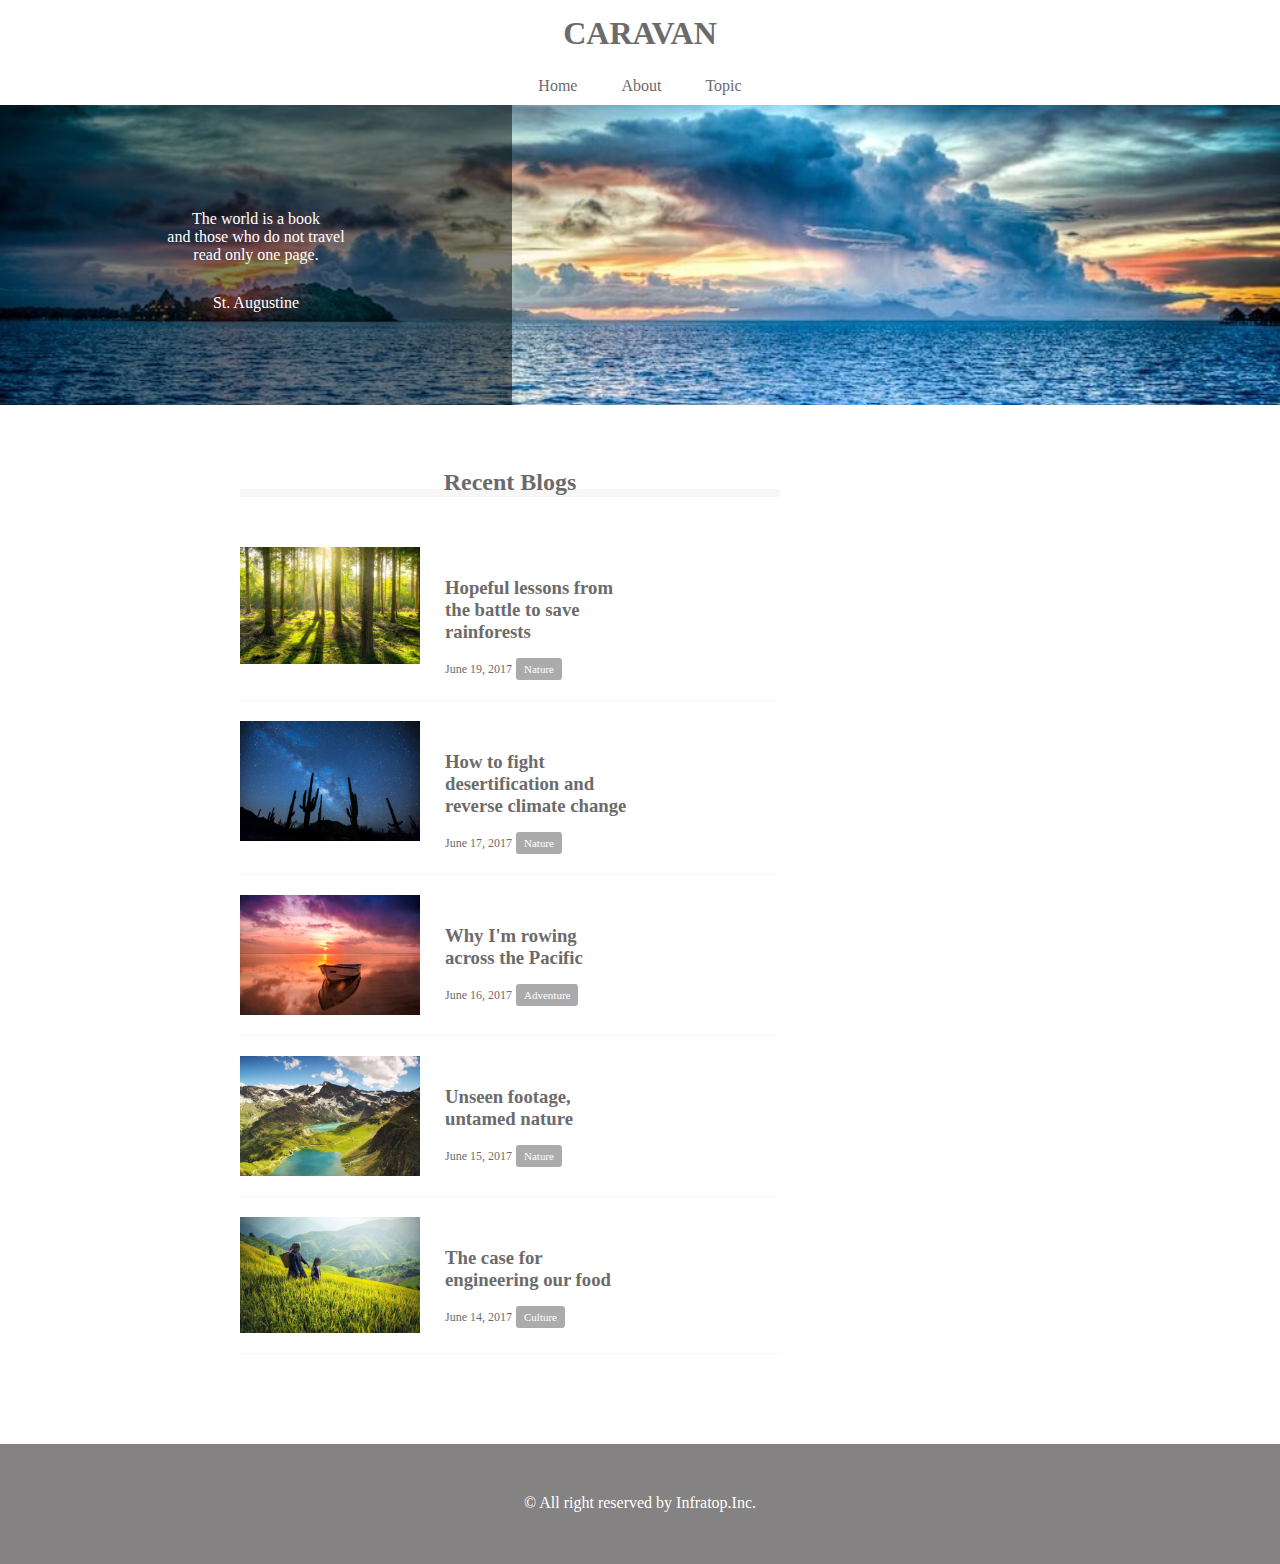
<file: caravan/index.html>
<!DOCTYPE>
<html>
<head>
    <meta charset="UTF-8">
    <!-- CSSファイルの読み込み -->
    <link rel="stylesheet" href="style.css">
    <title> CARAVAN </title>
</head>
<body>
	<!-- header -->
    <header>
        <h1 class="headline">
        	<a href="index.html"> CARAVAN</a>
        </h1>
    </header>
    <nav>
    	<ul class="nav-list">
    		<li class="nav-list-item">
    		    <a href="index.html">Home</a>
    		</li>
    		<li class="nav-list-item">About</li>
    		<li class="nav-list-item">Topic</li>
    	</ul>
    </nav>
	<!-- main-visual用のdiv -->
	<div class="main-visual">
	   <div class="main-visual-content">
           <!-- pタグ(と文字)を追加 -->
           <p class="main-visual-text"> 
               The world is a book<br>
               and those who do not travel<br>
               read only one page.
           </p>
           <p class="main-visual-name">
            St. Augustine
           </p>
       </div>
    </div>
	<!-- main用のdiv -->
	<main class="main clearfix">
      <section class="blog">
          <h2 class="blog-headline"> Recent Blogs </h2>
        <div class="blog-box">
          <div class="blog-item clearfix">
              <img class="blog-image" src="img2/forest.jpg">
              <section class="blog-text">
                <h3 class=blog-text-headline>
                  <a href="single.html">
                    Hopeful lessons from<br>
                    the battle to save<br>
                    rainforests
                  </a>
                </h3>
                <p class="blog-date"> June 19, 2017</p>
                <span class="category"> Nature</span>
              </section>
          </div>
          <div class="blog-item clearfix">
              <img class="blog-image" src="img2/desert.jpg">
              <section class="blog-text">
                <h3 class=blog-text-headline>
                  <a href="single.html">
                    How to fight<br>
                    desertification and<br>
                    reverse climate change
                  </a>
                </h3>
                <p class="blog-date"> June 17, 2017</p>
                <span class="category"> Nature</span>
              </section>
          </div>
          <div class="blog-item clearfix">
              <img class="blog-image" src="img2/sunset.jpg">
              <section class="blog-text">
                <h3 class=blog-text-headline>
                  <a href="single.html">
                    Why I'm rowing<br>
                    across the Pacific
                  </a>
                </h3>
                <p class="blog-date"> June 16, 2017</p>
                <span class="category"> Adventure</span>
              </section>
          </div>
          <div class="blog-item clearfix">
              <img class="blog-image" src="img2/italy.jpg">
              <section class="blog-text">
                <h3 class=blog-text-headline>
                  <a href="single.html">
                    Unseen footage,<br>
                    untamed nature
                  </a>
                </h3>
                <p class="blog-date"> June 15, 2017</p>
                <span class="category"> Nature</span>
              </section>
          </div>
          <div class="blog-item clearfix">
              <img class="blog-image" src="img2/asia.jpg">
              <section class="blog-text">
                <h3 class=blog-text-headline>
                  <a href="single.html">
                    The case for<br>
                    engineering our food
                  </a>
                </h3>
                <p class="blog-date"> June 14, 2017</p>
                <span class="category"> Culture</span>
              </section>
          </div>
        </div>
      </section>
      <div class="sidebar"></div>
  </main>
	<!-- footer用のdiv -->
	<footer>
		<p class="footer-text"> ©︎ All right reserved by Infratop.Inc.</p>
	</footer>
</body>
</html>
</file>
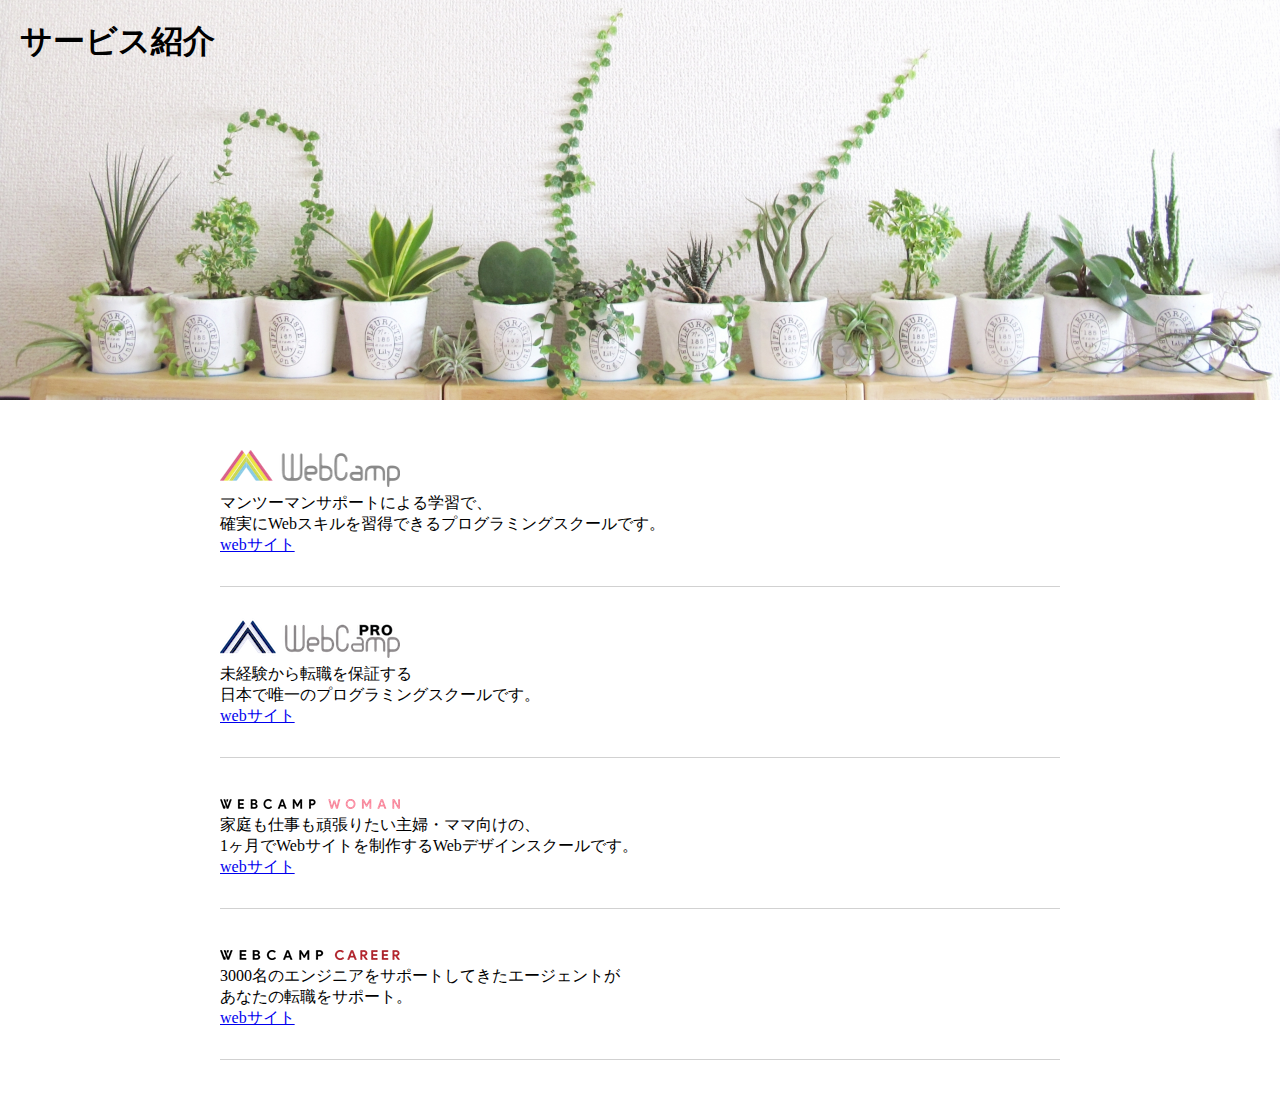
<file: chapter6_answer/index.html>
<!DOCTYPE html>
<html lang="ja">
<head>
  <meta charset="utf8">
  <title>6章演習</title>
  <link rel="stylesheet" href="style.css">
</head>
<body>
  <section class="main-visual">
    <h1 class="headline">サービス紹介</h1>
  </section>
  <main>
    <section class="service1">
      <h2><img src="img/wc-logo.png" alt="ロゴ"></h2>
      <p>マンツーマンサポートによる学習で、<br>確実にWebスキルを習得できるプログラミングスクールです。</p>
      <a href="https://web-camp.io/">webサイト</a>
    </section>
    
    <section class="service2">
      <h2><img src="img/wcp-logo.png" alt="ロゴ"></h2>
      <p>未経験から転職を保証する<br>日本で唯一のプログラミングスクールです。</p>
      <a href="http://web-camp.io/pro/">webサイト</a>
    </section>

    <section class="service3">
      <h2><img src="img/wcw-logo.png" alt="ロゴ"></h2>
      <p>家庭も仕事も頑張りたい主婦・ママ向けの、<br>1ヶ月でWebサイトを制作するWebデザインスクールです。</p>
      <a href="http://web-camp.io/woman/">webサイト</a>
    </section>

    <section class="service4">
      <h2><img src="img/wcc-logo.png" alt="ロゴ"></h2>
      <p>3000名のエンジニアをサポートしてきたエージェントが<br>あなたの転職をサポート。</p>
      <a href="http://web-camp.io/career/">webサイト</a>
    </section>
  </main>
</body>
</html>
</file>
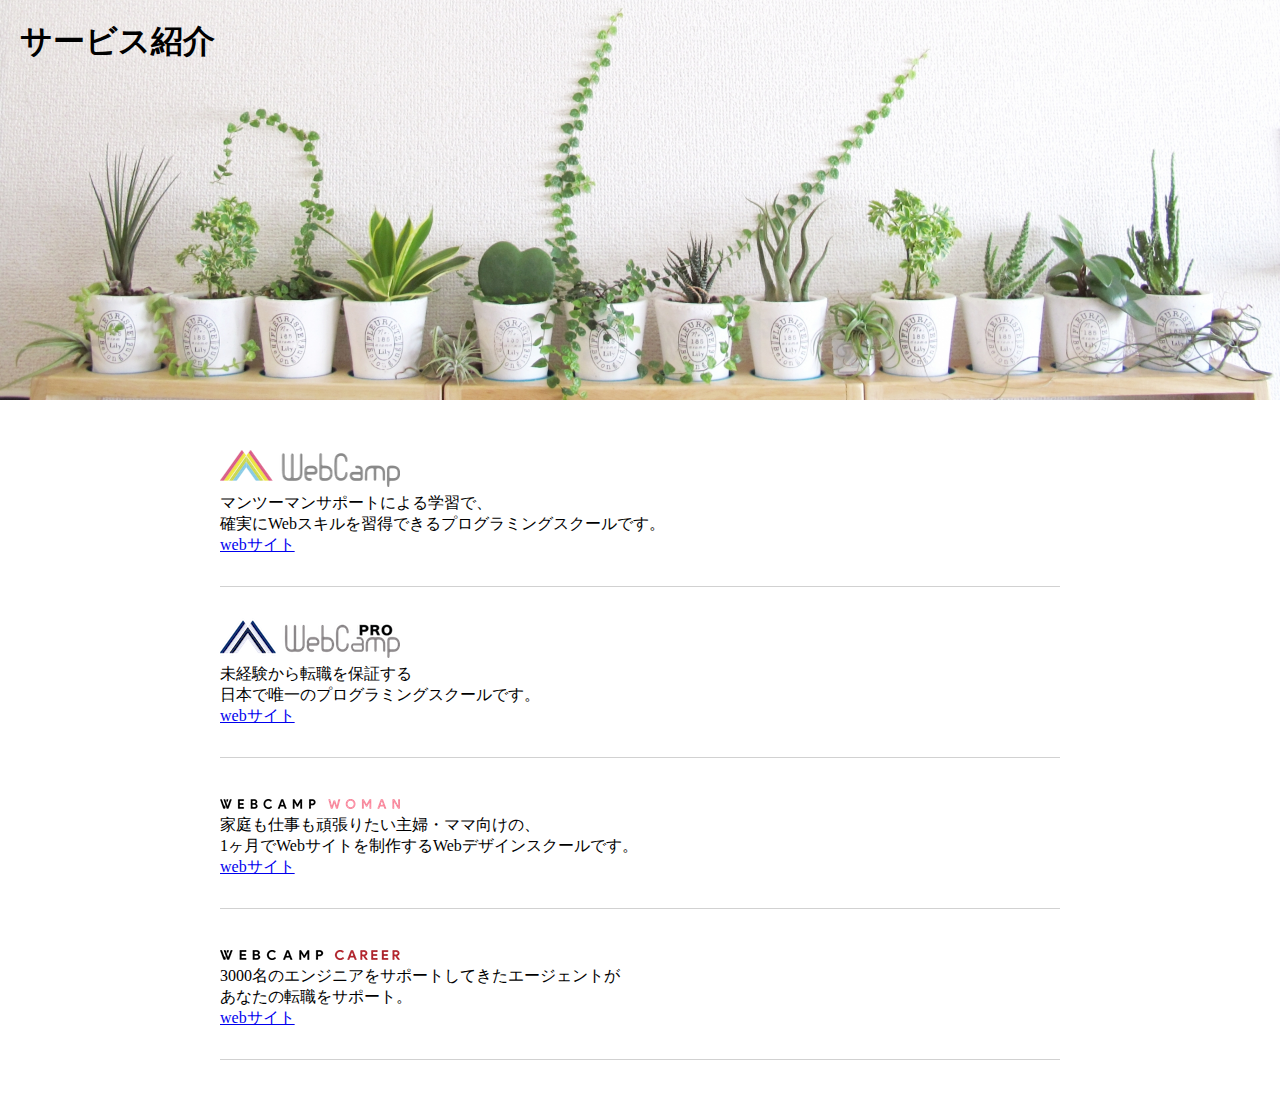
<file: chapter6_exercise/chapter6_exercise.html>
<!DOCTYPE html>
<html lang=ja>
<html>
<head>
	<meta charset="UTF-8">
	<title>6章演習</title>
	<link rel="stylesheet" href="chapter6_exercise.css">
</head>
<body>
	<section class="main-visual">
        <h1 class="headline">サービス紹介</h1>
	</section>
    <main>
    	<section class="service1">
    		<h2><img src="img/wc-logo.png" alt="ロゴ"></h2>
    		<p>マンツーマンサポートによる学習で、<br>確実にWebスキルを習得できるプログラミングスクールです。</p>
    		<a href="https://web-camp.io/">webサイト</a>
    	</section>

        <section class="service2">
        	<h2><img src="img/wcp-logo.png" alt="ロゴ"></h2>
        	<p>未経験から転職を保証する<br>日本で唯一のプログラミングスクールです。</p>
        	<a href="https://web-camp.io/pro/">webサイト</a>
        </section>

        <section class="service3">
            <h2><img src="img/wcw-logo.png" alt="ロゴ"></h2>
            <p>家庭も仕事も頑張りたい主婦・ママ向けの、<br>1ヶ月でWebサイトを制作するWebデザインスクールです。
            </p>
            <a href="https://web-camp.io/woman/">webサイト</a>
        </section>

        <section class="service4">
        	<h2><img src="img/wcc-logo.png"></h2>
        	<p>3000名のエンジニアをサポートしてきたエージェントが<br>あなたの転職をサポート。</p>
        	<a href="https://web-camp.io/career/">webサイト</a>
        </section>
    </main>
</body>
</html>
</file>
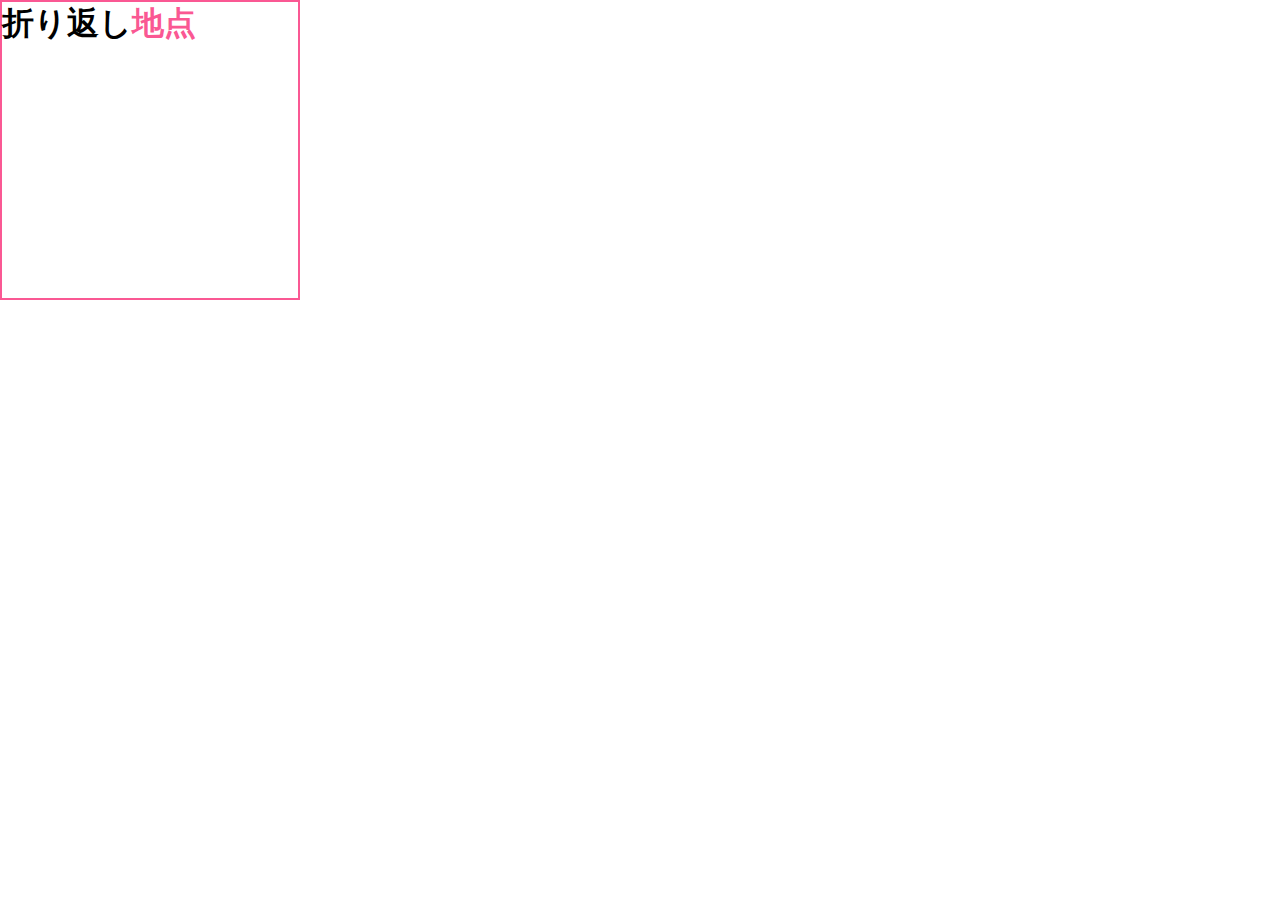
<file: 確認問題/1-6確認問題.html>
<!DOCTYPE html>
<html lang=ja>
<html>
<head>
	<meta charset="UTF-8">
	<title>1-6確認問題</title>
	<link rel="stylesheet" href="1-6確認問題.css">
</head>
<body>

	<section>
		<h1>折り返し<span>地点</span></h1>
	</section>

</body>
</html>
</file>
<file: caravan/style.css>
/* ブラウザがそれぞれ持っているCSSをリセットするため */
* {
    margin: 0;
    padding: 0;
    box-sizing: border-box;
    color: #6c6b6b;
}

a {
	text-decoration: none;
}

.clearfix::after {
	content: "";
	display: block;
	clear: both;
}

header {
    width: 90%; /* 横幅 */
    padding: 15px 0;
    margin: 0 auto;
    text-align: center;
}

header .headline{
	font-size: 32px;
}

.nav-list{
	text-align: center;
	padding: 10px 0;
	margin: 0 auto;
}

.nav-list-item{
	list-style: none;
	display: inline-block;
	margin: 0 20px;

}

.main-visual {
    width: 100%;
    height:300px;
    background-image: url(img2/mv.jpg);
    background-size: cover;
    background-position: center;
}

.main-visual-content{
	width: 40%;
	height: 300px;
	background-color: rgba( 0, 0, 0, 0.5);
	text-align: center;
	padding-top: 105px;
}

.main-visual-text {
	color: #fff;
}

.main-visual-name{
	margin-top: 30px;
	color: #fff;
}

.main {
    width: 800px;
    margin: 0 auto;
    padding: 70px 0;
}

.blog {
	width: 540px;
	float: left;
	margin-right: 30px;
}

.blog-headline {
	border-bottom: 8px solid #f7f7f7;
	text-align: center;
	line-height: 0.6;
}

.blog-box {
	padding-top: 50px;
}

.blog-item {
	padding-bottom: 20px;
	margin-bottom: 20px;
	border-bottom: 1px solid #f7f7f7;
}

.blog-image {
	float: left;
	width: 180px;
}

.blog-text {
	float: left;
	padding: 30px 0 0 25px;
}

.blog-text-headline {
	padding-bottom: 15px;
}

.blog-date {
	font-size: 12px;
	display: inline-block;
}

.category {
	display: inline-block;
	padding: 5px 8px;
	background-color: #acabab;
	border-radius: 3px;
	color: #fff;
	font-size: 11px;
}

.sidebar{
	width: 230px;
	float: left;
}

footer {
	width: 100%;
	height: 120px;
	text-align: center;
	padding: 50px 0;
	background-color: #848282;
}

.footer-text {
	color: #fff;
}
</file>
<file: chapter6_answer/style.css>
* {
  margin: 0;
  padding: 0;
  box-sizing: border-box;
}

.main-visual{
  height: 400px;
  width: 100%;
  background-image: url(img/mv.jpg);
  background-size: cover;
  background-position: bottom;
}

.headline{
  padding: 20px;
}

main{
  width: 840px;
  margin: 50px auto;
}

.service1{
  margin-bottom: 30px;
  border-bottom: 1px solid #d1d1d1;
  padding-bottom: 30px;
}

.service2{
  margin-bottom: 30px;
  border-bottom: 1px solid #d1d1d1;
  padding-bottom: 30px;
}

.service3{
  margin-bottom: 30px;
  border-bottom: 1px solid #d1d1d1;
  padding-bottom: 30px;
}

.service4{
  margin-bottom: 30px;
  border-bottom: 1px solid #d1d1d1;
  padding-bottom: 30px;
}
</file>
<file: chapter6_exercise/chapter6_exercise.css>
* {
	margin: 0;
	padding: 0;
	box-sizing: border-box;
}

.main-visual {
    height: 400px;
    width: 100%;
    background-image: url(img/mv.jpg);
    background-size: cover;
    background-position: bottom;
}

.headline {
	padding: 20px;
}

main {
	width: 840px;
	margin: 50px auto;
}

.service1 {
	margin-bottom: 30px;
	border-bottom: 1px solid #d1d1d1;
	padding-bottom: 30px;
}

.service2 {
	margin-bottom: 30px;
	border-bottom: 1px solid #d1d1d1;
	padding-bottom: 30px;
}

.service3 {
	margin-bottom: 30px;
	border-bottom: 1px solid #d1d1d1;
	padding-bottom: 30px;
}

.service4 {
	margin-bottom: 30px;
	border-bottom: 1px solid #d1d1d1;
	padding-bottom: 30px;
}
</file>
<file: 確認問題/1-6確認問題.css>
* {
	margin: 0;
	padding: 0;
	box-sizing: border-box;
}

section {
	width: 300px;
	height: 300px;
	border: 2px solid #fa5893;
}

span{
	color: #fa5893;
}
</file>
